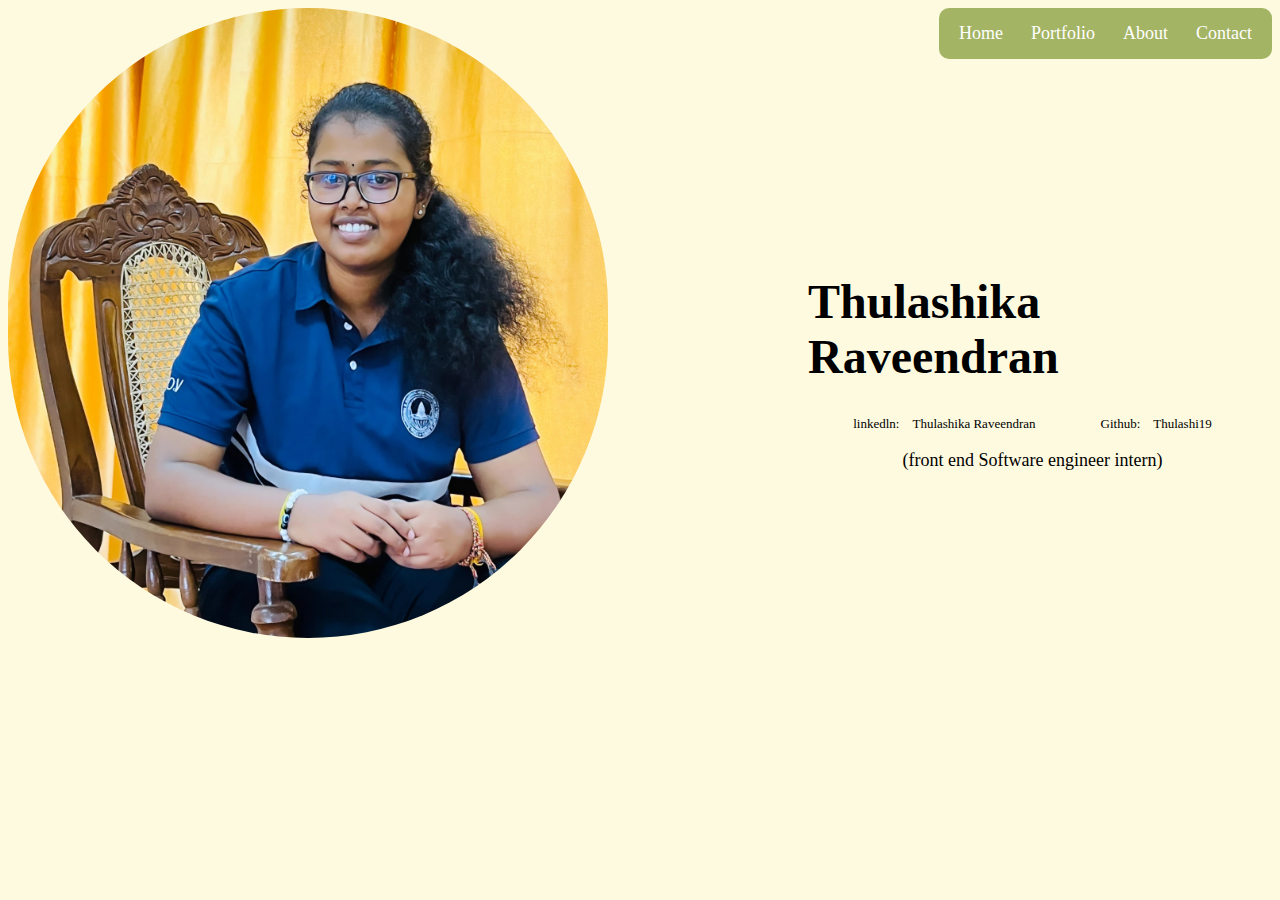
<file: index.html>
<!DOCTYPE html>
<html>
<head>
	<meta charset="utf-8">
	<meta name="viewport" content="width=device-width, initial-scale=1">
	<title>
		
	</title>
	<link rel="stylesheet" href="style1.css">
	<style>
		body{
			background-color: #FEFAE0;
		}

	</style>
</head>
<body>
	<div class="container">
	<img src ="myimg.jpeg" height=630 width ="600px" class="image" >

<div class="topnav">
  <a class="active" href="index.html">Home</a>&nbsp;&nbsp;&nbsp;&nbsp;&nbsp;&nbsp;&nbsp;
  <a href="Port.html">Portfolio</a>&nbsp;&nbsp;&nbsp;&nbsp;&nbsp;&nbsp;&nbsp;
  <a href="about1.html">About</a>&nbsp;&nbsp;&nbsp;&nbsp;&nbsp;&nbsp;&nbsp;
  <a href="contact.html">Contact</a>
</div>
<div class="head">
	<h1 >Thulashika Raveendran</h1>
	<div class="mydata">
	linkedln:&nbsp;&nbsp;&nbsp;&nbsp;<a href="link" class = "link1">Thulashika Raveendran</a>&nbsp;&nbsp;&nbsp;&nbsp;&nbsp;&nbsp;&nbsp;&nbsp;&nbsp;&nbsp;&nbsp;&nbsp;&nbsp;&nbsp;&nbsp;&nbsp;&nbsp;&nbsp;&nbsp;
	Github:&nbsp;&nbsp;&nbsp;&nbsp;<a href="link" class = "link1">Thulashi19</a>
</div>
	<p class="head1">(front end Software engineer intern)</p>
	
</div>
</div>
</body>
</html>
</file>
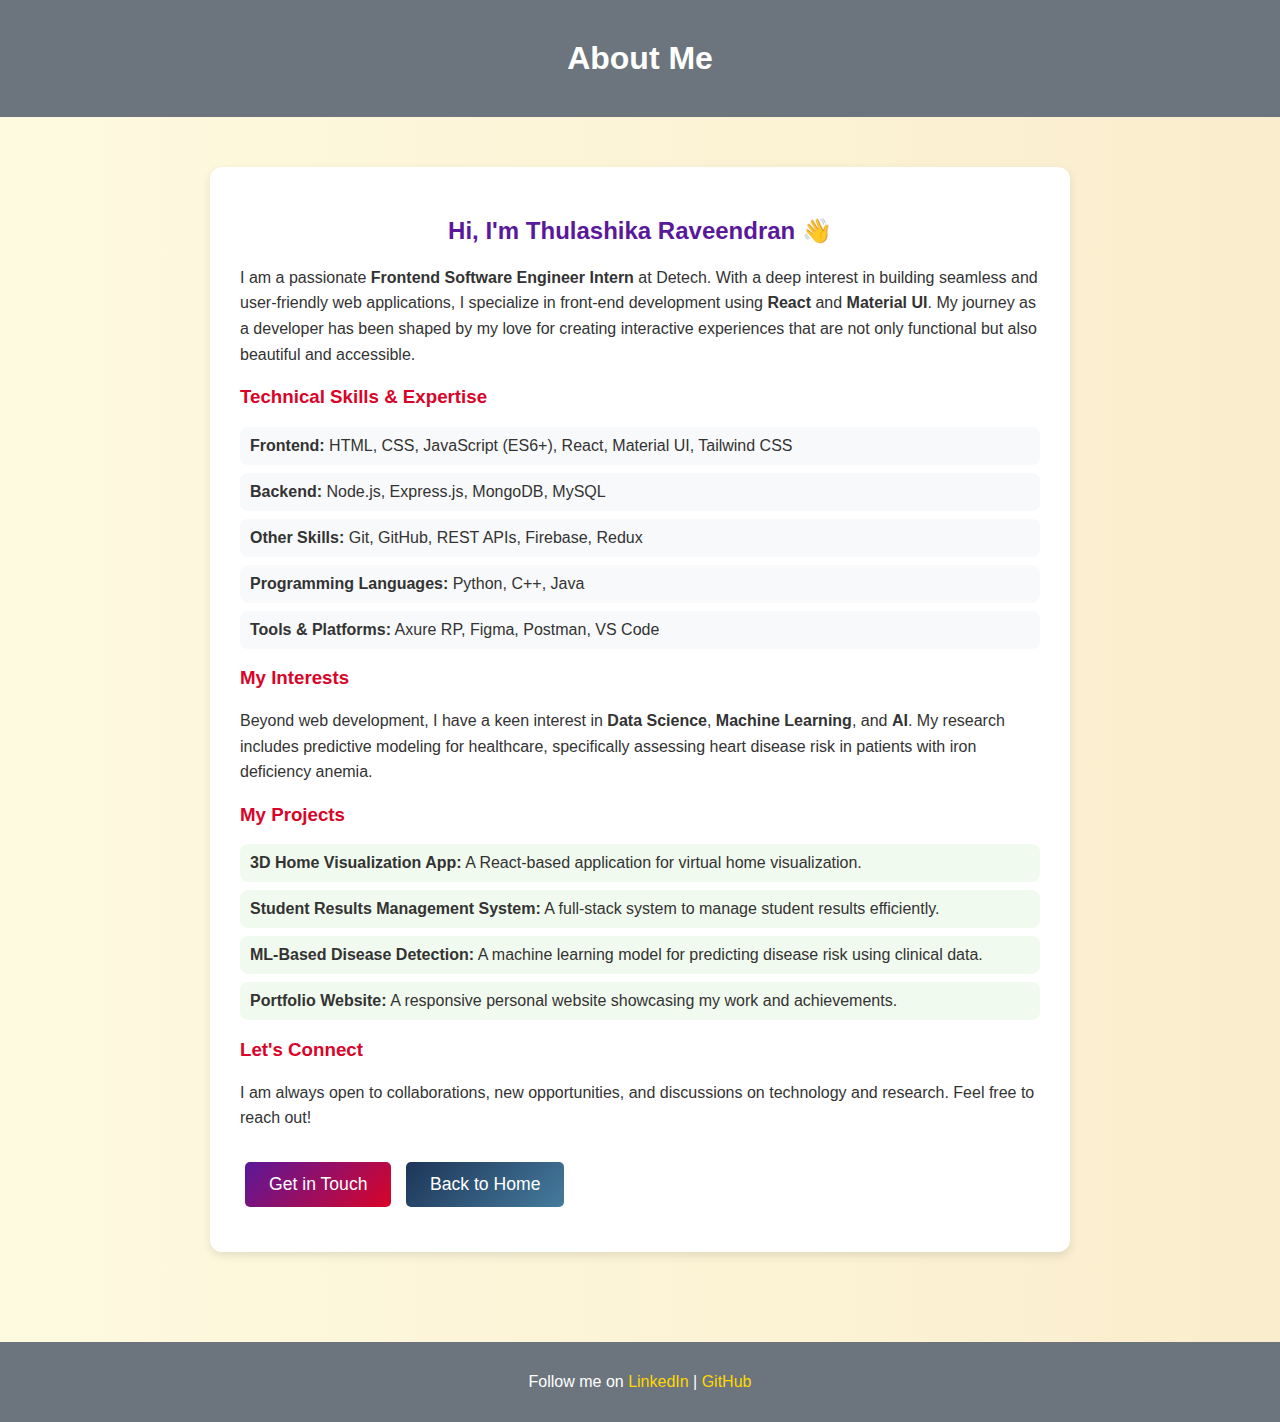
<file: about1.html>
<!DOCTYPE html>
<html lang="en">
<head>
    <meta charset="UTF-8">
    <meta name="viewport" content="width=device-width, initial-scale=1.0">
    <title>About Me</title>
</head>
<body style="margin: 0; padding: 0; background: linear-gradient(to right, #FEFAE0, #FAEDCD); font-family: Arial, sans-serif; color: #333; text-align: center;">

    <!-- Header Section -->
    <header style="background: #6C757D; color: white; padding: 40px 20px; text-align: center; font-size: 2rem; font-weight: bold;">
        About Me
    </header>

    <!-- About Section -->
    <section class="about" style="display: flex; justify-content: center; padding: 50px;">
        <div class="about-content" style="max-width: 800px; background: white; padding: 30px; border-radius: 12px; box-shadow: 0 4px 10px rgba(0, 0, 0, 0.1); text-align: left;">
            
            <div class="text">
                <h2 style="color: #5A189A; text-align: center;">Hi, I'm Thulashika Raveendran 👋</h2>
                <p style="line-height: 1.6;">I am a passionate <strong>Frontend Software Engineer Intern</strong> at Detech. With a deep interest in building seamless and user-friendly web applications, I specialize in front-end development using <strong>React</strong> and <strong>Material UI</strong>. My journey as a developer has been shaped by my love for creating interactive experiences that are not only functional but also beautiful and accessible.</p>
                
                <h3 style="color: #D90429;">Technical Skills & Expertise</h3>
                <ul style="list-style: none; padding: 0;">
                    <li style="background: #F8F9FA; margin: 8px 0; padding: 10px; border-radius: 8px;"> <strong>Frontend:</strong> HTML, CSS, JavaScript (ES6+), React, Material UI, Tailwind CSS</li>
                    <li style="background: #F8F9FA; margin: 8px 0; padding: 10px; border-radius: 8px;"> <strong>Backend:</strong> Node.js, Express.js, MongoDB, MySQL</li>
                    <li style="background: #F8F9FA; margin: 8px 0; padding: 10px; border-radius: 8px;"> <strong>Other Skills:</strong> Git, GitHub, REST APIs, Firebase, Redux</li>
                    <li style="background: #F8F9FA; margin: 8px 0; padding: 10px; border-radius: 8px;"> <strong>Programming Languages:</strong> Python, C++, Java</li>
                    <li style="background: #F8F9FA; margin: 8px 0; padding: 10px; border-radius: 8px;"> <strong>Tools & Platforms:</strong> Axure RP, Figma, Postman, VS Code</li>
                </ul>

                <h3 style="color: #D90429;">My Interests</h3>
                <p style="line-height: 1.6;">Beyond web development, I have a keen interest in <strong>Data Science</strong>, <strong>Machine Learning</strong>, and <strong>AI</strong>. My research includes predictive modeling for healthcare, specifically assessing heart disease risk in patients with iron deficiency anemia.</p>

                <h3 style="color: #D90429;">My Projects</h3>
                <ul style="list-style: none; padding: 0;">
                    <li style="background: #F1FAEE; margin: 8px 0; padding: 10px; border-radius: 8px;"> <strong>3D Home Visualization App:</strong> A React-based application for virtual home visualization.</li>
                    <li style="background: #F1FAEE; margin: 8px 0; padding: 10px; border-radius: 8px;"> <strong>Student Results Management System:</strong> A full-stack system to manage student results efficiently.</li>
                    <li style="background: #F1FAEE; margin: 8px 0; padding: 10px; border-radius: 8px;"> <strong>ML-Based Disease Detection:</strong> A machine learning model for predicting disease risk using clinical data.</li>
                    <li style="background: #F1FAEE; margin: 8px 0; padding: 10px; border-radius: 8px;"> <strong>Portfolio Website:</strong> A responsive personal website showcasing my work and achievements.</li>
                </ul>

                <h3 style="color: #D90429;">Let's Connect</h3>
                <p style="line-height: 1.6;">I am always open to collaborations, new opportunities, and discussions on technology and research. Feel free to reach out!</p>
                
                <!-- Contact Button -->
                <button onclick="contactMe()" style="margin: 15px 5px; padding: 12px 24px; background: linear-gradient(135deg, #5A189A, #D90429); color: white; border: none; border-radius: 5px; font-size: 1.1rem; cursor: pointer; transition: 0.3s;">
                    Get in Touch
                </button>

                <!-- Back to Home Button -->
                <button onclick="goHome()" style="margin: 15px 5px; padding: 12px 24px; background: linear-gradient(135deg, #1D3557, #457B9D); color: white; border: none; border-radius: 5px; font-size: 1.1rem; cursor: pointer; transition: 0.3s;">
                    Back to Home
                </button>
            </div>
        </div>
    </section>

    <!-- Footer -->
    <footer style="background-color: #6C757D; color: white; padding: 15px; margin-top: 40px;">
        <p>Follow me on 
            <a href="https://linkedin.com/in/yourprofile" target="_blank" style="color: #FFD700; text-decoration: none;">LinkedIn</a> | 
            <a href="https://github.com/yourgithub" target="_blank" style="color: #FFD700; text-decoration: none;">GitHub</a>
        </p>
    </footer>

    <!-- JavaScript -->
    <script>
        function contactMe() {
            window.location.href = "mailto:your.email@example.com";
        }

        function goHome() {
            window.location.href = "index.html"; // Update with your actual home page URL
        }
    </script>

</body>
</html>
</file>
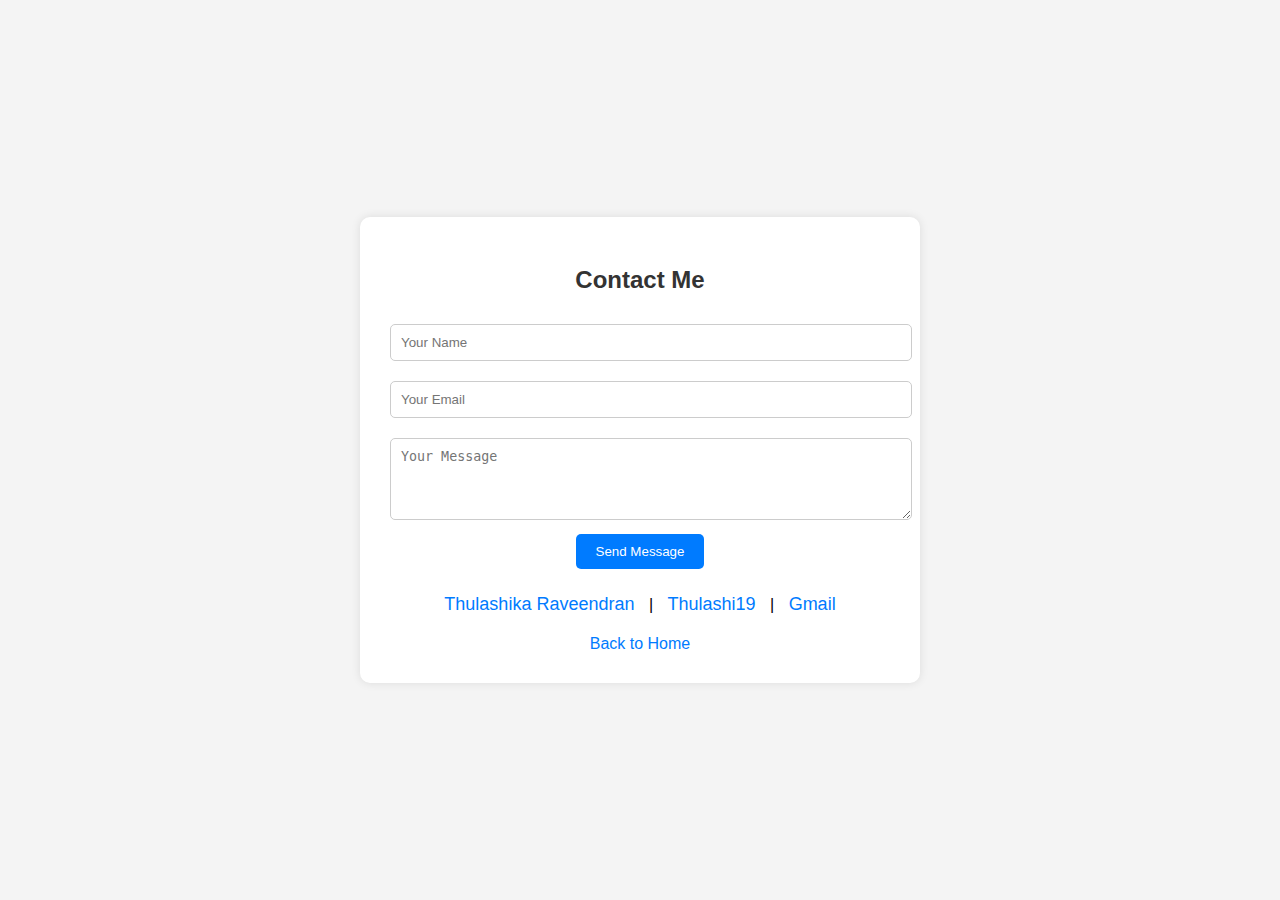
<file: contact.html>
<!DOCTYPE html>
<html lang="en">
<head>
    <meta charset="UTF-8">
    <meta name="viewport" content="width=device-width, initial-scale=1.0">
    <title>Contact Me</title>
    <style>
        body {
            font-family: Arial, sans-serif;
            background-color: #f4f4f4;
            margin: 0;
            padding: 0;
            display: flex;
            justify-content: center;
            align-items: center;
            height: 100vh;
        }
        .contact-container {
            background: white;
            padding: 30px;
            border-radius: 10px;
            box-shadow: 0px 0px 10px rgba(0, 0, 0, 0.1);
            text-align: center;
            width: 100%;
            max-width: 500px;
        }
        h2 {
            color: #333;
            margin-bottom: 20px;
        }
        input, textarea {
            width: 100%;
            padding: 10px;
            margin: 10px 0;
            border: 1px solid #ccc;
            border-radius: 5px;
        }
        button {
            background: #007BFF;
            color: white;
            padding: 10px 20px;
            border: none;
            border-radius: 5px;
            cursor: pointer;
            transition: 0.3s;
        }
        button:hover {
            background: #0056b3;
        }
        .back-home {
            display: block;
            margin-top: 15px;
            color: #007BFF;
            text-decoration: none;
        }
        .back-home:hover {
            text-decoration: underline;
        }
        .social-links {
            margin-top: 20px;
        }
        .social-links a {
            display: inline-block;
            margin: 5px 10px;
            color: #007BFF;
            text-decoration: none;
            font-size: 18px;
        }
        .social-links a:hover {
            text-decoration: underline;
        }
    </style>
</head>
<body>
    <div class="contact-container">
        <h2>Contact Me</h2>
        <form>
            <input type="text" placeholder="Your Name" required>
            <input type="email" placeholder="Your Email" required>
            <textarea rows="4" placeholder="Your Message" required></textarea>
            <button type="submit">Send Message</button>
        </form>
        <div class="social-links">
            <a href="www.linkedin.com/in/thulashika-raveendran-023899312" target="_blank">Thulashika Raveendran</a> |
            <a href="https://github.com/" target="_blank">Thulashi19</a> |
            <a href="mailto:thulasthulashi@gmail.com">Gmail</a>
        </div>
        <a href="index.html" class="back-home">Back to Home</a>
    </div>
</body>
</html>
</file>
<file: style1.css>
.image
{
	position: sticky;
	margin: 0;
	padding: 0;
	border-radius:700px;
	width:600px;

}

.topnav
{
  display: flex;
  float:right;
  justify-content: space-between;
  align-items: center;
  background: #A4B465;
  padding: 15px 20px;
  border-radius: 10px;
	

}

a{

color: white;
text-decoration: none;
font-size: 18px;

}

a:hover{

		color:blue;
}

.head
{
	margin-left:800px;
	margin-bottom: -500px;
	margin-top: -400px;
	font-size: x-large;
	margin-right: 15px;
}
.head1
{

	font-size: large;
	text-align: center;


}
.mydata
{
	font-size: small;
	text-align: center;
}
.link1
{
	font-size: small;


}
.imgcontainer
{
	diplay:flex;
}

.image-container img {

  object-fit: cover;
  display: block;
  border-radius: 8px;
}

.image1
{
  justify-content: space-between; /* Equal spacing */
  gap: 100px; /* Adjust spacing */
}
.link1{
	text-decoration: none;
	color:black;
}
</file>
